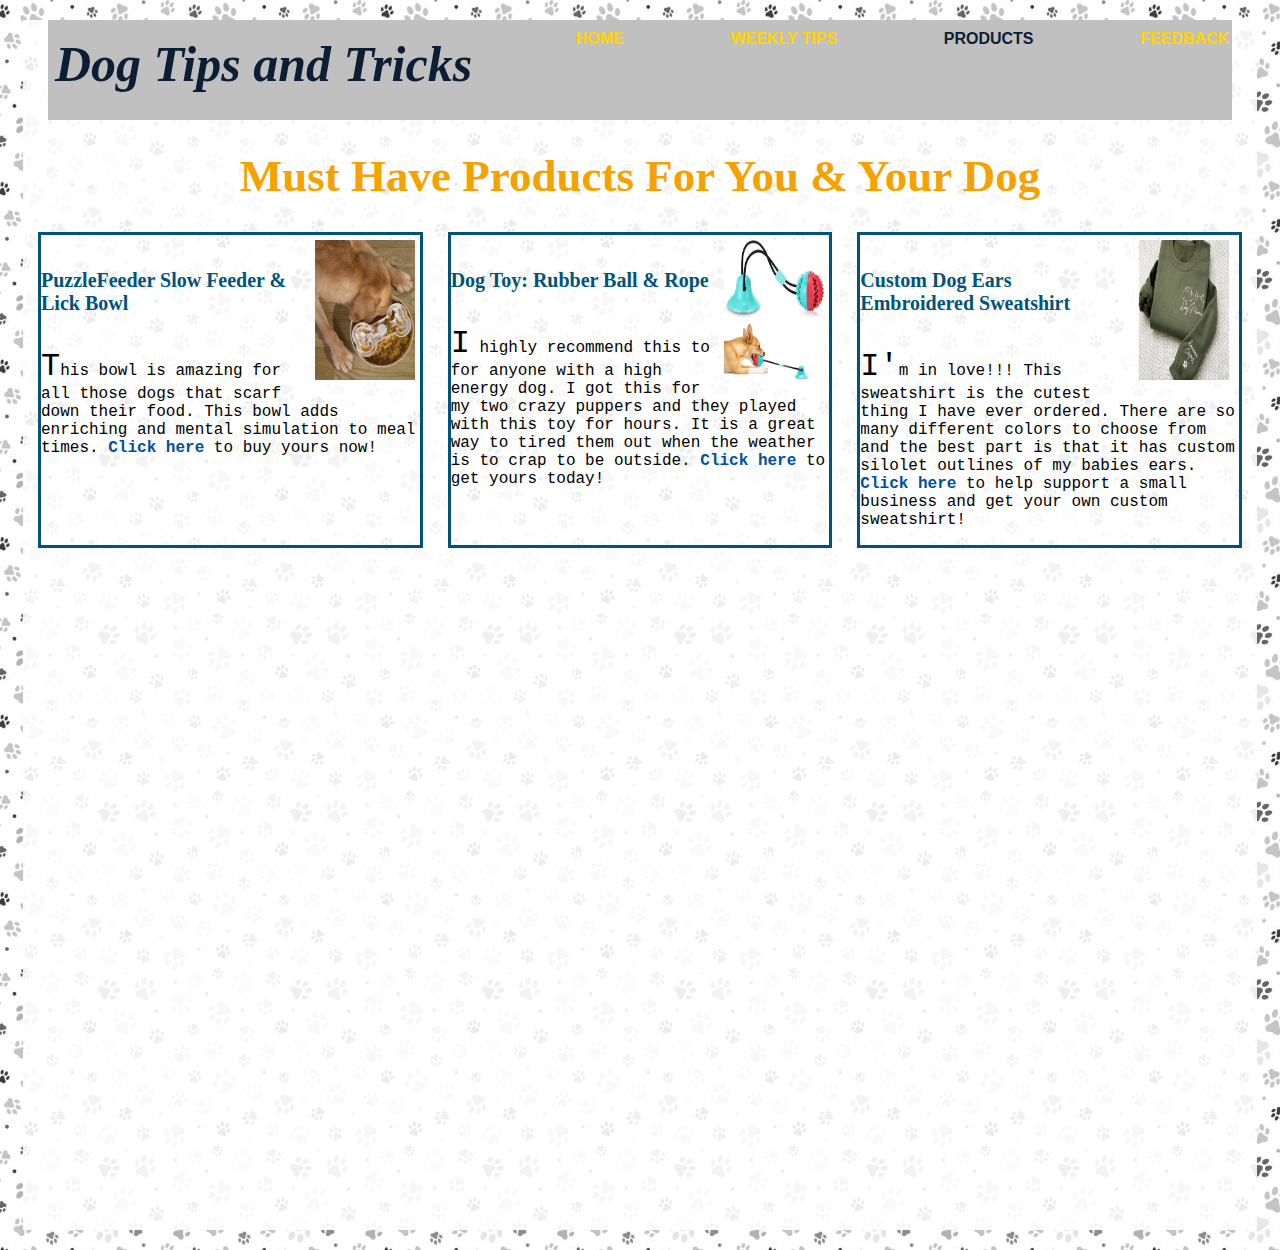
<file: html/links.html>
<!DOCTYPE html>
<html lang="en">
 <head> 
 <meta charset="UTF-8">
 <meta name="author" content="Kylee Smith">
 <meta name="description" content="Website dedicated to giving dog owner the best tips and tricks to make their lives and their furry friends life the best">
 <meta name="keyword" content="dog,tips,tricks,products,adopt,puppy">
<link href="../css/mycss3.css" type="text/css" rel="stylesheet">
 <title>
 Must have Products
 </title>
 </head>
   
 <body>
  <div class="body">
  <div class="content">
  <div class="header">
   <h1 class="title"><em>Dog Tips and Tricks</em></h1> 
     <div class="two"> <a class="one" href="../index.html"> Home </a> </div>
     <div class="two"> <a class="one" href="list.html"> Weekly Tips</a> </div>
     <div class="two"> <a class="three" href="links.html"> Products </a> </div>
     <div class="two"> <a class="one" href="quiz.html"> Feedback </a> </div>

</div>
 
   <h1 id="important1"> Must Have Products For You & Your Dog </h1>
    <div class="products"> 
    <div class="bowl"> <img id="dogbowl" src="../images/dogbowl.jpg" alt="DogBowl" width="100" height="140">
      <h5>PuzzleFeeder Slow Feeder & Lick Bowl</h5>
         <p> This bowl is amazing for all those dogs that scarf down their food. This bowl adds enriching and mental simulation to meal times. <a href="https://store.rover.com/collections/lick-mats/products/puzzlefeeder-cross-dot-square-slow-feeder-lick-bowl"> Click here </a> to buy yours now! </p> </div>
         
     <div class="toy"> <img id="ballrope" src="../images/ballrope.jpg" alt="BallRope" width="100" height="140">
      <h5> Dog Toy: Rubber Ball & Rope </h5>
          <p> I highly recommend this to for anyone with a high energy dog. I got this for my two crazy puppers and they played with this toy for hours. It is a great way to tired them out when the weather is to crap to be outside. <a href="https://www.amazon.com/ALLRIER-Aggressive-Training-Teething-Dispensing/dp/B0814Y7FK8/ref=sr_1_12_sspa?crid=1U1GELRJQT6K3&keywords=dog+must+haves&qid=1694322465&sprefix=dog+must+haves%2Caps%2C171&sr=8-12-spons&sp_csd=d2lkZ2V0TmFtZT1zcF9tdGY&psc=1"> Click here </a> to get yours today!</p> </div>
          
      <div class="shirt"> <img id="dogshirt" src="../images/dogshirt.jpg" alt="DogShirt" width="100" height="140">
      <h5> Custom Dog Ears Embroidered Sweatshirt </h5> 
         <p> I'm in love!!! This sweatshirt is the cutest thing I have ever ordered. There are so many different colors to choose from and the best part is that it has custom silolet outlines of my babies ears. <a href="https://www.etsy.com/listing/1466170637/custom-dog-ears-embroidered-sweatshirt?gpla=1&gao=1&&utm_source=google&utm_medium=cpc&utm_campaign=shopping_us_ps-b-clothing-other&utm_custom1=_k_CjwKCAjwr_CnBhA0EiwAci5sioUvaZgXDBlIYbAeDEj58P2WYJofJecvEcrbHhuGkKtKtG8JhjZaYxoCgk8QAvD_BwE_k_&utm_content=go_12565309393_122486387027_507237199672_pla-297616371983_c__1466170637_493732290&utm_custom2=12565309393&gclid=CjwKCAjwr_CnBhA0EiwAci5sioUvaZgXDBlIYbAeDEj58P2WYJofJecvEcrbHhuGkKtKtG8JhjZaYxoCgk8QAvD_BwE"> Click here </a> to help support a small business and get your own custom sweatshirt! </p> </div>
         </div>
      
</div>
</div>
</body>

</html>
</file>
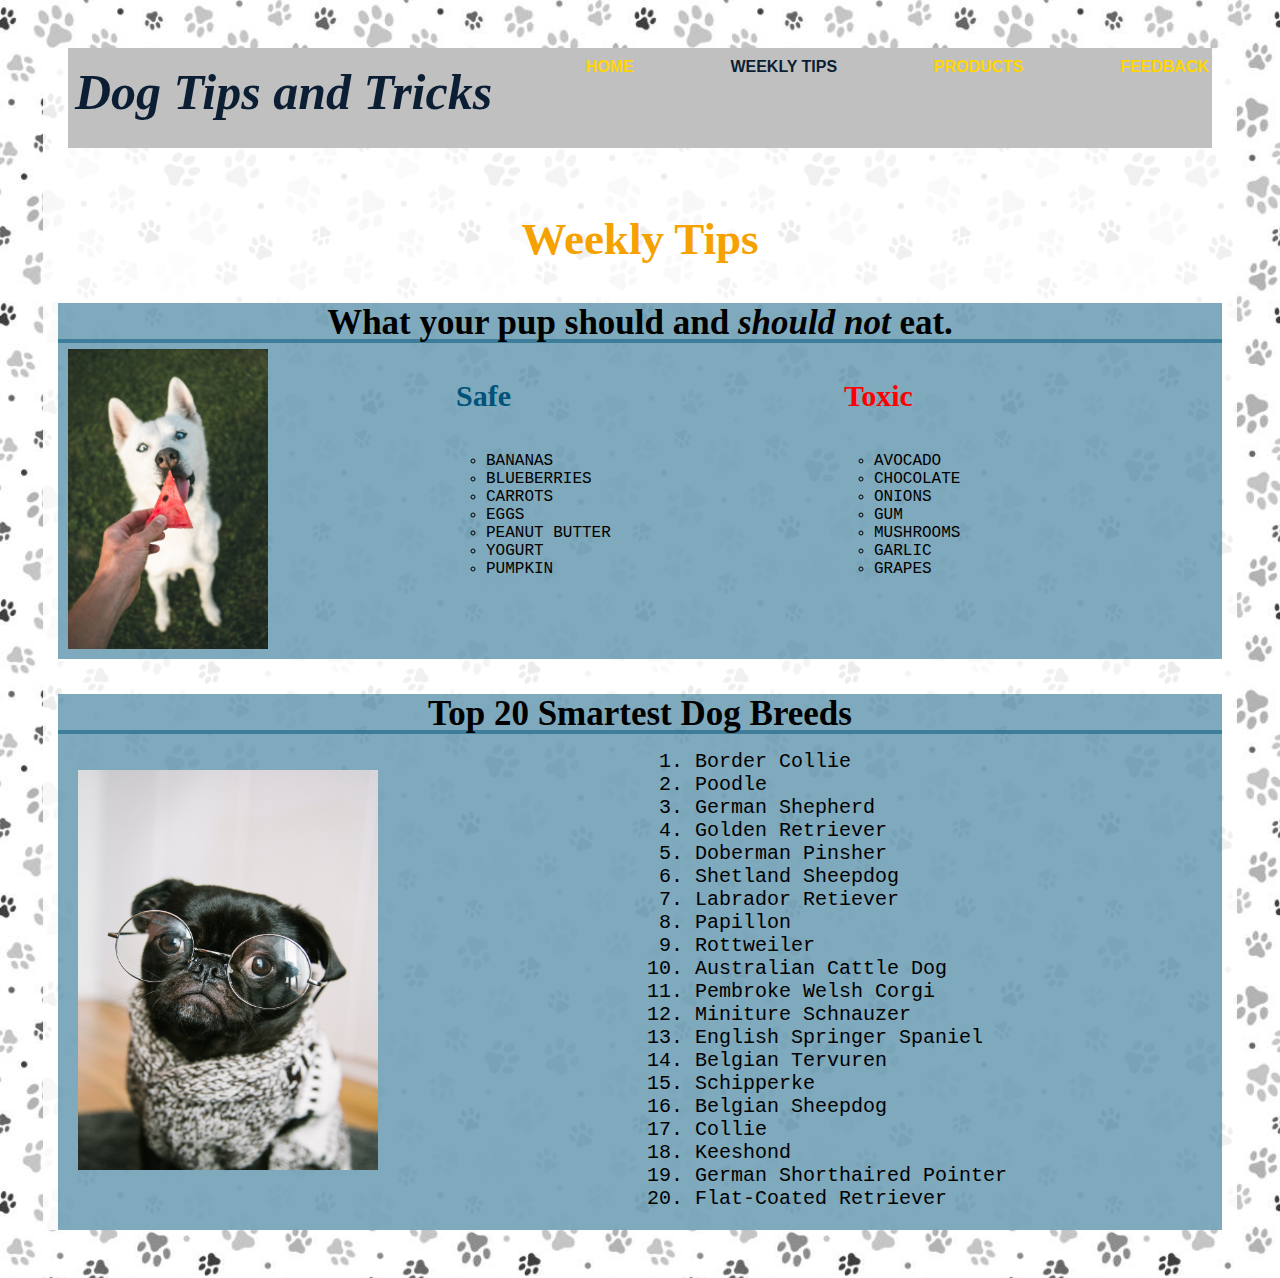
<file: html/list.html>
<!DOCTYPE html>
<html lang="en">
 <head> 
 <meta charset="UTF-8">
 <meta name="author" content="Kylee Smith">
 <meta name="description" content="Website dedicated to giving dog owner the best tips and tricks to make their lives and their furry friends life the best">
 <meta name="keyword" content="dog,tips,tricks,products,adopt,puppy">
<link href="../css/mycss2.css" type="text/css" rel="stylesheet">
<style>
  #important {
  	color: #FF0000;}
  	</style>
 <title>
 Weekly Tips
 </title>
  </head>
 
  <body>
  <div class="body">
  <div class="content">
  <div class="header">
     <h1 class="title"><em>Dog Tips and Tricks</em></h1> 
      <div class="two" ><a class="one" href="../index.html"> Home</a> </div>
      <div class="two" ><a class="three" href="list.html"> Weekly Tips </a> </div>
      <div class="two" ><a class="one" href="links.html"> Products</a> </div>
      <div class="two" ><a class="one" href="quiz.html"> Feedback </a> </div>   
   </div>

   <br>

       <h2> Weekly Tips</h2>
     <h3 id="food"> What your pup should and <em> should not </em> eat.</h3>
      <div class="article1"> 
      
      <img id="dogeat" src="../images/dogeat.jpg" alt="DOGEAT" width="200" height="300">
     <div class="safe"> <h4> <b> Safe </b> </h4>
          <ul>
                  <li> Bananas </li>
                  <li> Blueberries </li>
                  <li> Carrots </li>
                  <li> Eggs </li>
                  <li> Peanut Butter </li>
                  <li> Yogurt </li>
                  <li> Pumpkin </li>
             </ul></div>
     
        <div class="danger"> <h4 id="important"> <b> Toxic </b> </h4>
          <ul>
                  <li> Avocado </li>
                  <li> Chocolate </li>
                  <li> Onions </li>
                  <li> Gum </li>
                  <li> Mushrooms </li>
                  <li> Garlic </li>
                  <li> Grapes </li>
             </ul> </div>
        </div>
        
    <h3 id="smart"> Top 20 Smartest Dog Breeds </h3>
    <div class="article2"> 
    <img id="dogsmart" src="../images/dogsmart.jpg" alt="DOGSMART" width="300" height="400">
    <ol>
                  <li> Border Collie </li>
                  <li> Poodle </li>
                  <li> German Shepherd </li>
                  <li> Golden Retriever </li>
                  <li> Doberman Pinsher </li>
                  <li> Shetland Sheepdog </li>
                  <li> Labrador Retiever </li>
                  <li> Papillon </li>
                  <li> Rottweiler </li>
                  <li> Australian Cattle Dog </li>
                  <li> Pembroke Welsh Corgi </li>
                  <li> Miniture Schnauzer </li>
                  <li> English Springer Spaniel </li>
                  <li> Belgian Tervuren </li>
                  <li> Schipperke </li>
                  <li> Belgian Sheepdog </li>
                  <li> Collie </li>
                  <li> Keeshond </li>
                  <li> German Shorthaired Pointer </li>
                  <li> Flat-Coated Retriever </li>
             </ol>
             </div>

    
    
    
</div>                          
</div>
</body>
</html>
</file>
<file: css/mycss3.css>
h1.title { 
	color: #0B1E33; 
	font-family: "Trebuchet MS"; 
	font-size: 50px;
	font-stretch: condensed;}

a {
       color: #00509d;
       font-weight: bold;  
       text-decoration: none;
       font-family: "courier new"; }
p {
   font-family: "Courier New" }
p::first-letter { 
      font-size: 200%; }
   
 h5 {
 	 color: #00537A;
 	 font-family: "copperplate";
 	 font-size: 20px;
 	 font-weight: 700;  }
 .header {
      display: flex;
      height: 115px; 
      margin: 10px; }
 	

h1#important1 {
	color: #f5a201;
	font-size: 45px; 
	font-weight: 700;
	font-family: "copperplate";
	text-align: center; }

@media only screen and (min-width:879px) {
 .header {
      display: flex;
      height: 100px; 
      margin: 10px; 
      background: #C0C0C0; } }
@media only screen and (max-width:879px) and (min-width:619px) {
 .header {
 	  display: flex;
      height: 150px; 
      margin: 10px; 
      background: #C0C0C0; } }
@media only screen and (max-width:619px) {
 .header {
 	  display: flex;
      height: 259px; 
      margin: 10px; 
      background: #C0C0C0; } }
.title {
 	margin-top: 15px;
 	margin-left: 7px; }
 
.one {
  color: #ffd500;
  font-weight: bold;
 line-height: 1.7em;  
 text-decoration: none;
 font-family: "helvetica"; 
 text-transform: uppercase;}
.two {
    flex-grow: 1;
    text-align: right;
    margin-top: 5px; 
    margin-right: 3px;
    margin-left: 3px; }
.three {
 color: #0B1E33;
 font-weight: bold;
 line-height: 1.7em;  
 text-decoration: none;
 font-family: "helvetica"; 
 text-transform: uppercase;}

body {
     background-image: url("../images/background.jpeg");
     background-repeat: repeat;
	 background-attachment: scroll;
	 background-size: 30%; } 

.body {
  background-color: rgba(255, 255, 255, .90);
  margin: 15px ;} 

.content {
    margin: 15px;
    margin-bottom: 20px;
    margin-top: 20px; }
    
.products {
    display: grid; 
    grid-template-columns: repeat(auto-fit, minmax(200px, 1fr));
    grid-template-rows: 1fr 1fr 1fr;
    gap: 25px; }
    
#dogbowl {
  float: right;
  margin: 5px; }
#ballrope {
  float: right;
  margin: 5px; }
#dogshirt {
  float: right; 
  margin: 5px;}
  
.bowl {
  border: 3px solid #00537A; }  
.toy {
  border: 3px solid #00537A; }  
.shirt {
  border: 3px solid #00537A; }
</file>
<file: css/mycss2.css>
h1.title { 
	color: #0B1E33; 
	font-family: "Trebuchet MS"; 
	font-size: 50px;
	font-stretch: condensed;}
h2 {
	color: #f5a201;
	font-size: 45px; 
	font-weight: 700;
	font-family: "copperplate";
	text-align: center; }
	
@media only screen and (min-width:879px) {
 .header {
      display: flex;
      height: 100px; 
      margin: 10px; 
      background: #C0C0C0; } }
@media only screen and (max-width:879px) and (min-width:619px) {
 .header {
 	  display: flex;
      height: 150px; 
      margin: 10px; 
      background: #C0C0C0; } }
@media only screen and (max-width:619px) {
 .header {
 	  display: flex;
      height: 259px; 
      margin: 10px; 
      background: #C0C0C0; } }
.title {
 	margin-top: 15px;
 	margin-left: 7px; }
 
.one {
  color: #ffd500;
  font-weight: bold;
 line-height: 1.7em;  
 text-decoration: none;
 font-family: "helvetica"; 
 text-transform: uppercase;}
.two {
    flex-grow: 1;
    text-align: right;
    margin-top: 5px; 
    margin-right: 3px;
    margin-left: 3px; }
.three {
 color: #0B1E33;
 font-weight: bold;
 line-height: 1.7em;  
 text-decoration: none;
 font-family: "helvetica"; 
 text-transform: uppercase;}
 
 h4 {
 	 color: #00537A;
 	 font-family: "copperplate";
 	 font-size: 30px;
 	 font-weight: 700; 
 	 text-indent: 10px; }
ul {
 	list-style: circle; 
 	text-align: left;
 	text-transform: uppercase;
     font-family: "courier new";
     color: black; }
body {
     background-image: url("../images/background.jpeg");
     background-repeat: repeat;
	 background-attachment: scroll;
	 background-size: 50%; 
	 padding: 20px; } 


.body {
  background-color: rgba(255, 255, 255, .90);
  margin: 15px ;} 

.content {
    margin: 15px;
    margin-bottom: 20px;
    margin-top: 20px; }
    
.article1 {
 display: grid;  
 grid-template-columns: repeat(auto-fit, minmax(200px, .5fr));
 background-color: rgba(0, 83, 122, .50);}

#dogeat {
 float: left; 
 margin-right: 0px;
 margin-top: 10px;
 margin-bottom: 10px;
 margin-left: 10px; }

h3#food {
  background-color: rgba(0, 83, 122, .50);
  color: black;
  font-family: "copperplate";
  font-size: 35px;
  font-weight: 700; 
  margin-bottom:-4px;
  text-align: center; }
 
ol { 
 	text-align: left;
     font-family: "courier new";
     color: black;
     font-size: 20px;
     margin-left:15px; }
     
.article2 {
 display: grid;  
 grid-template-columns: repeat(auto-fit, minmax(320px, 1fr));
 background-color: rgba(0, 83, 122, .5);}

 #dogsmart {
 float: left; 
 margin-right: 0px;
 margin-top: 40px;
 margin-bottom: 30px;
 margin-left: 20px; }
 
 h3#smart {
  background-color: rgba(0, 83, 122, .50);
  color: black;
  font-family: "copperplate";
  font-size: 35px;
  font-weight: 700; 
  margin-bottom:-4px;
  text-align: center; }
</file>
